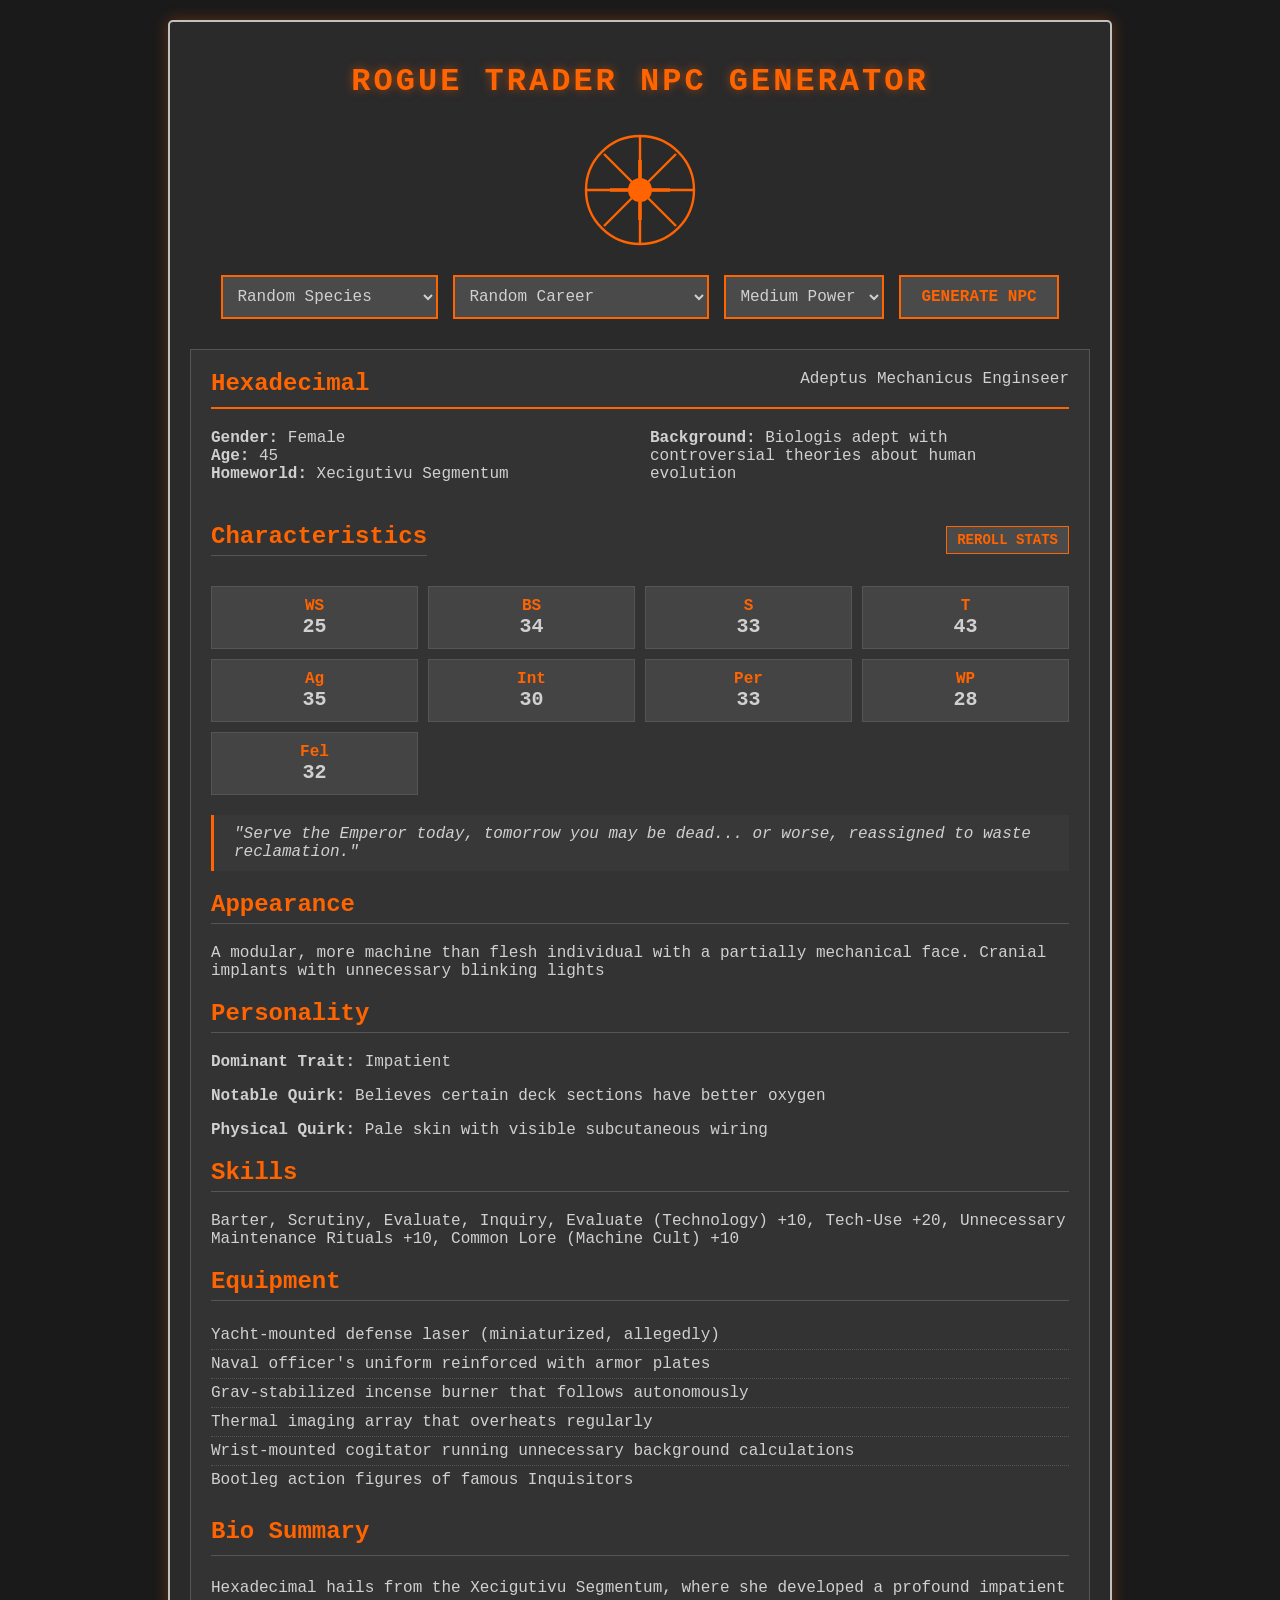
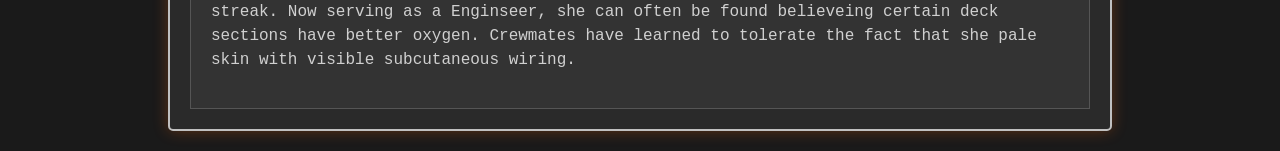
<file: index.html>
<!DOCTYPE html>
<html lang="en">
<head>
    <meta charset="UTF-8">
    <meta name="viewport" content="width=device-width, initial-scale=1.0">
    <title>Warhammer 40k Rogue Trader - NPC Generator</title>
    <link rel="stylesheet" href="styles.css">
</head>
<body>
    <div class="container">
        <h1>Rogue Trader NPC Generator</h1>
        <div class="imperial-seal">
            <svg viewBox="0 0 100 100">
                <circle cx="50" cy="50" r="45" fill="none" stroke="#ff6400" stroke-width="2" />
                <path d="M50 5 L50 95 M5 50 L95 50 M20 20 L80 80 M20 80 L80 20" stroke="#ff6400" stroke-width="2" />
                <circle cx="50" cy="50" r="10" />
                <path d="M50 40 L50 25 M60 50 L75 50 M50 60 L50 75 M40 50 L25 50" stroke="#ff6400" stroke-width="3" />
            </svg>
        </div>
        
        <div class="control-panel">
            <select id="species-select">
                <option value="random">Random Species</option>
                <option value="human">Human</option>
                <option value="abhuman">Abhuman</option>
                <option value="adeptus_mechanicus">Adeptus Mechanicus</option>
                <option value="navigator">Navigator</option>
                <option value="astropath">Astropath</option>
                <option value="sensei">Sensei</option>
                <option value="xenobreed">Xenobreed</option>
                <option value="sanctioned_psyker">Sanctioned Psyker</option>
                <option value="ratling">Ratling</option>
                <option value="ogryn">Ogryn</option>
                <option value="squat">Squat</option>
                <option value="felinid">Felinid</option>
                <option value="blank">Blank</option>
            </select>
            
            <select id="career-select">
                <option value="random">Random Career</option>
                <option value="arch_militant">Arch-Militant</option>
                <option value="explorator">Explorator</option>
                <option value="missionary">Missionary</option>
                <option value="navigator">Navigator</option>
                <option value="rogue_trader">Rogue Trader</option>
                <option value="seneschal">Seneschal</option>
                <option value="void_master">Void-Master</option>
                <option value="astropath_transcendent">Astropath Transcendent</option>
                <option value="chirurgeon">Chirurgeon</option>
                <option value="enginseer">Enginseer</option>
                <option value="commissar">Commissar</option>
                <option value="inquisitorial_acolyte">Inquisitorial Acolyte</option>
                <option value="administratum_scribe">Administratum Scribe</option>
                <option value="tech_wright">Tech-Wright</option>
                <option value="void_born_mystic">Void-Born Mystic</option>
                <option value="xenographer">Xenographer</option>
                <option value="sanctioned_witch">Sanctioned Witch</option>
                <option value="death_cult_assassin">Death Cult Assassin</option>
            </select>
            
            <select id="power-level-select">
                <option value="medium">Medium Power</option>
                <option value="easy">Low Power</option>
                <option value="hard">High Power</option>
            </select>
            
            <button id="generate-button">Generate NPC</button>
        </div>
        
        <div id="character-output" class="character-sheet">
            <!-- Character data will be filled here by JavaScript -->
        </div>
    </div>

    <!-- Import data files -->
    <script src="data/species.js"></script>
    <script src="data/careers.js"></script>
    <script src="data/human-first-names.js"></script>
    <script src="data/mechanicus-names.js"></script>
    <script src="data/navigator-names.js"></script>
    <script src="data/last-names.js"></script>
    <script src="data/titles.js"></script>
    <script src="data/personality-traits.js"></script>
    <script src="data/quirks.js"></script>
    <script src="data/physical-quirks.js"></script>
    <script src="data/equipment-weapons.js"></script>
    <script src="data/equipment-armor.js"></script>
    <script src="data/equipment-gear.js"></script>
    <script src="data/navigator-equipment.js"></script>
    <script src="data/tech-priest-equipment.js"></script>
    <script src="data/astropath-equipment.js"></script>
    <script src="data/rogue-trader-equipment.js"></script>
    <script src="data/flavor-quotes.js"></script>
    <script src="data/quirky-items.js"></script>
    <script src="data/homeworlds.js"></script>
    <script src="data/backgrounds.js"></script>
    <script src="data/appearance.js"></script>
    <script src="data/skills.js"></script>
    <script src="data/bio-templates.js"></script>

    <script>

        // Utility functions
        function randomInt(min, max) {
            return Math.floor(Math.random() * (max - min + 1) + min);
        }

        function pickRandom(array) {
            return array[Math.floor(Math.random() * array.length)];
        }
        
        function weightedRandom(obj) {
            const weights = Object.values(obj).map(item => item.weight);
            const totalWeight = weights.reduce((a, b) => a + b, 0);
            let random = Math.random() * totalWeight;
            
            for (const key in obj) {
                random -= obj[key].weight;
                if (random <= 0) {
                    return key;
                }
            }
            
            return Object.keys(obj)[0]; // Fallback
        }
        
        function generateCharacteristicValue() {
            // Get the selected power level
            const powerLevel = document.getElementById('power-level-select').value;
            
            // Generate values based on power level
            switch(powerLevel) {
                case 'easy':
                    return randomInt(20, 35); // Lower stats for easy mode
                case 'hard':
                    return randomInt(35, 50); // Higher stats for hard mode
                case 'medium':
                default:
                    return randomInt(25, 45); // Default medium stats
            }
        }
        
        function generateName(species) {
            let firstName, lastName;
            
            switch(species) {
                case 'adeptus_mechanicus':
                    return pickRandom(MECHANICUS_NAMES);
                case 'navigator':
                    firstName = pickRandom(NAVIGATOR_NAMES);
                    break;
                default:
                    firstName = pickRandom(HUMAN_FIRST_NAMES);
            }
            
            lastName = pickRandom(LAST_NAMES);
            
            // 25% chance to add a title
            if (Math.random() < 0.25) {
                return `${firstName} ${lastName} ${pickRandom(TITLES)}`;
            }
            
            return `${firstName} ${lastName}`;
        }
        
        function generateGender() {
            // Simplified to just male and female with 50/50 probability
            return Math.random() < 0.5 ? "Male" : "Female";
        }
        
        function generateAge(species) {
            switch(species) {
                case 'navigator':
                case 'sensei':
                    return randomInt(50, 300);
                case 'adeptus_mechanicus':
                    return randomInt(30, 400);
                default:
                    return randomInt(20, 60);
            }
        }
        
        function generateHomeworld() {
            // 50% chance of using an existing world
            if (Math.random() < 0.5) {
                return pickRandom(HOMEWORLD_NAMES);
            }
            
            // Otherwise generate a random world name
            let name = "";
            
            // 40% chance to add a prefix
            if (Math.random() < 0.4) {
                name += pickRandom(HOMEWORLD_PREFIXES) + " ";
            }
            
            // Random world name (using consonants and vowels)
            const consonants = "bcdfghjklmnpqrstvwxz";
            const vowels = "aeiouy";
            
            let length = randomInt(4, 10);
            let useConsonant = Math.random() < 0.5;
            
            for (let i = 0; i < length; i++) {
                if (useConsonant) {
                    name += consonants.charAt(Math.floor(Math.random() * consonants.length));
                } else {
                    name += vowels.charAt(Math.floor(Math.random() * vowels.length));
                }
                useConsonant = !useConsonant;
            }
            
            // Capitalize first letter
            name = name.charAt(0).toUpperCase() + name.slice(1);
            
            // 30% chance to add a suffix
            if (Math.random() < 0.3) {
                name += " " + pickRandom(HOMEWORLD_SUFFIXES);
            }
            
            return name;
        }
        
        function generateBackground(species, career) {
            // If special background available for species, 70% chance to use it
            if (SPECIAL_BACKGROUNDS[species] && Math.random() < 0.7) {
                return pickRandom(SPECIAL_BACKGROUNDS[species]);
            }
            
            return pickRandom(BACKGROUNDS);
        }
        
        function generateAppearance(species, gender) {
            let description = "";
            
            // Determine gender key for arrays
            let genderKey = "other";
            if (gender === "Male") genderKey = "male";
            if (gender === "Female") genderKey = "female";
            
            // Generate appearance description
            let heightDesc = "of average height";
            if (HEIGHTS[species] && HEIGHTS[species][genderKey]) {
                heightDesc = pickRandom(HEIGHTS[species][genderKey]).toLowerCase();
            }
            
            let buildDesc = "medium build";
            if (BUILDS[species] && BUILDS[species][genderKey]) {
                buildDesc = pickRandom(BUILDS[species][genderKey]).toLowerCase();
            }
            
            let faceDesc = "unremarkable face";
            if (FACES[species]) {
                faceDesc = pickRandom(FACES[species]) + " face";
            }
            
            let specialDesc = "";
            if (SPECIAL_FEATURES[species]) {
                specialDesc = pickRandom(SPECIAL_FEATURES[species]);
            }
            
            description = `A ${heightDesc}, ${buildDesc} individual with a ${faceDesc}. ${specialDesc}`;
            
            return description;
        }
        
        function generateEquipment(species, career) {
            let equipment = [];
            
            // Determine equipment based on career and species
            let weaponPool = EQUIPMENT_WEAPONS;
            let armorPool = EQUIPMENT_ARMOR;
            let gearPool = EQUIPMENT_GEAR;
            
            // Add special equipment based on species/career
            switch(species) {
                case 'navigator':
                    gearPool = gearPool.concat(NAVIGATOR_EQUIPMENT);
                    break;
                case 'adeptus_mechanicus':
                    gearPool = gearPool.concat(TECH_PRIEST_EQUIPMENT);
                    break;
                case 'astropath':
                    gearPool = gearPool.concat(ASTROPATH_EQUIPMENT);
                    break;
            }
            
            if (career === 'rogue_trader') {
                gearPool = gearPool.concat(ROGUE_TRADER_EQUIPMENT);
            }
            
            // Add 1-2 weapons
            const weaponCount = randomInt(1, 2);
            for (let i = 0; i < weaponCount; i++) {
                const weapon = pickRandom(weaponPool);
                if (!equipment.includes(weapon)) {
                    equipment.push(weapon);
                }
            }
            
            // Add 1 armor
            equipment.push(pickRandom(armorPool));
            
            // Add 2-4 gear items
            const gearCount = randomInt(2, 4);
            for (let i = 0; i < gearCount; i++) {
                const gear = pickRandom(gearPool);
                if (!equipment.includes(gear)) {
                    equipment.push(gear);
                }
            }
            
            // Add 1-2 quirky items
            const quirkyCount = randomInt(1, 2);
            for (let i = 0; i < quirkyCount; i++) {
                equipment.push(pickRandom(QUIRKY_ITEMS));
            }
            
            return equipment;
        }
        
        function generateCharacteristics() {
            return {
                WS: generateCharacteristicValue(),
                BS: generateCharacteristicValue(),
                S: generateCharacteristicValue(),
                T: generateCharacteristicValue(),
                Ag: generateCharacteristicValue(),
                Int: generateCharacteristicValue(),
                Per: generateCharacteristicValue(),
                WP: generateCharacteristicValue(),
                Fel: generateCharacteristicValue()
            };
        }
        
        function generateSkills(career) {
            let skills = [];
            
            // Add 3-5 common skills
            const commonSkillCount = randomInt(3, 5);
            for (let i = 0; i < commonSkillCount; i++) {
                const skill = pickRandom(COMMON_SKILLS);
                if (!skills.includes(skill)) {
                    skills.push(skill);
                }
            }
            
            // Add 4-6 career skills
            if (CAREER_SKILLS[career]) {
                const careerSkillCount = randomInt(4, 6);
                const availableCareerSkills = [...CAREER_SKILLS[career]];
                for (let i = 0; i < careerSkillCount && availableCareerSkills.length > 0; i++) {
                    const skillIndex = Math.floor(Math.random() * availableCareerSkills.length);
                    skills.push(availableCareerSkills[skillIndex]);
                    availableCareerSkills.splice(skillIndex, 1);
                }
            }
            
            return skills;
        }
        
        function generatePersonality() {
            const personalityTraits = pickRandom(PERSONALITY_TRAITS);
            const quirk = pickRandom(QUIRKS);
            const physicalQuirk = pickRandom(PHYSICAL_QUIRKS);
            
            return {
                trait: personalityTraits,
                quirk: quirk,
                physical: physicalQuirk
            };
        }
        
        function generateNPC() {
            // Get selected values or randomize
            const speciesSelect = document.getElementById('species-select');
            const careerSelect = document.getElementById('career-select');
            
            let selectedSpecies = speciesSelect.value;
            let selectedCareer = careerSelect.value;
            
            // If random is selected, pick random values
            if (selectedSpecies === 'random') {
                selectedSpecies = weightedRandom(SPECIES);
            }
            
            if (selectedCareer === 'random') {
                selectedCareer = weightedRandom(CAREERS);
            }
            
            // Generate character data
            const gender = generateGender();
            
            const character = {
                name: generateName(selectedSpecies),
                species: SPECIES[selectedSpecies].name,
                career: CAREERS[selectedCareer].name,
                gender: gender,
                age: generateAge(selectedSpecies),
                homeworld: generateHomeworld(),
                background: generateBackground(selectedSpecies, selectedCareer),
                appearance: generateAppearance(selectedSpecies, gender),
                characteristics: generateCharacteristics(),
                skills: generateSkills(selectedCareer),
                personality: generatePersonality(),
                equipment: generateEquipment(selectedSpecies, selectedCareer),
                flavorQuote: pickRandom(FLAVOR_QUOTES)
            };
            
            return character;
        }
        
        function displayCharacter(character) {
            const output = document.getElementById('character-output');
            
            let html = `
                <div class="sheet-header">
                    <div class="character-name">${character.name}</div>
                    <div>${character.species} ${character.career}</div>
                </div>
                
                <div class="character-info">
                    <div>
                        <strong>Gender:</strong> ${character.gender}<br>
                        <strong>Age:</strong> ${character.age}<br>
                        <strong>Homeworld:</strong> ${character.homeworld}<br>
                    </div>
                    <div>
                        <strong>Background:</strong> ${character.background}
                    </div>
                </div>
                
                <div class="characteristics-header">
                    <h2>Characteristics</h2>
                    <button id="reroll-stats-button" class="reroll-button">Reroll Stats</button>
                </div>
                <div class="characteristics">
                    <div class="characteristic">
                        <div class="stat-name">WS</div>
                        <div class="stat-value">${character.characteristics.WS}</div>
                    </div>
                    <div class="characteristic">
                        <div class="stat-name">BS</div>
                        <div class="stat-value">${character.characteristics.BS}</div>
                    </div>
                    <div class="characteristic">
                        <div class="stat-name">S</div>
                        <div class="stat-value">${character.characteristics.S}</div>
                    </div>
                    <div class="characteristic">
                        <div class="stat-name">T</div>
                        <div class="stat-value">${character.characteristics.T}</div>
                    </div>
                    <div class="characteristic">
                        <div class="stat-name">Ag</div>
                        <div class="stat-value">${character.characteristics.Ag}</div>
                    </div>
                    <div class="characteristic">
                        <div class="stat-name">Int</div>
                        <div class="stat-value">${character.characteristics.Int}</div>
                    </div>
                    <div class="characteristic">
                        <div class="stat-name">Per</div>
                        <div class="stat-value">${character.characteristics.Per}</div>
                    </div>
                    <div class="characteristic">
                        <div class="stat-name">WP</div>
                        <div class="stat-value">${character.characteristics.WP}</div>
                    </div>
                    <div class="characteristic">
                        <div class="stat-name">Fel</div>
                        <div class="stat-value">${character.characteristics.Fel}</div>
                    </div>
                </div>
                
                <div class="flavor-quote">
                    "${character.flavorQuote}"
                </div>
                
                <div class="appearance">
                    <h2>Appearance</h2>
                    <p>${character.appearance}</p>
                </div>
                
                <div class="personality">
                    <h2>Personality</h2>
                    <p><strong>Dominant Trait:</strong> ${character.personality.trait}</p>
                    <p><strong>Notable Quirk:</strong> ${character.personality.quirk}</p>
                    <p><strong>Physical Quirk:</strong> ${character.personality.physical}</p>
                </div>
                
                <div class="skills">
                    <h2>Skills</h2>
                    <p>${character.skills.join(", ")}</p>
                </div>
                
                <div class="equipment">
                    <h2>Equipment</h2>
                    <ul class="equipment-list">
                        ${character.equipment.map(item => `<li>${item}</li>`).join('')}
                    </ul>
                </div>
                
                <div class="bio">
                    <h2>Bio Summary</h2>
                    <p>${generateBioSummary(character)}</p>
                </div>
            `;
            
            output.innerHTML = html;
        }
        
        function generateBioSummary(character) {
            // Helper function to fix grammatical issues in quirks and traits
            function fixGrammar(text, pronoun) {
                // Fix verb forms after "to"
                text = text.replace(/to (\w+)s\b/g, "to $1");
                
                // Fix phrases that need "has a" or "having a" before them
                if (text.match(/^(collection|jar|vial|set|assortment|array|series|group|handful|bunch|pile|stack|hoard)/i)) {
                    text = "has a " + text;
                }
                
                // Fix phrases that start with verbs that need to be gerunds after "can be observed"
                if (text.match(/^(carries|keeps|gives|takes|makes|uses|wears|performs|quotes|tells|writes|yells|believes|maintains|knows|salutes|yields|zealously guards)/i)) {
                    text = text.replace(/^(\w+)s\b/, "$1ing");
                    
                    // Special case for "zealously guards"
                    text = text.replace(/^zealously guards/i, "zealously guarding");
                }
                
                // Fix "never removes helmet" case
                if (text.toLowerCase() === "never removes helmet") {
                    text = "never removing " + pronoun + " helmet";
                }
                
                // Fix "zero concept" case
                if (text.match(/^zero /i)) {
                    text = "has " + text;
                }
                
                return text;
            }
            
            // Get pronouns based on gender
            const subjPronoun = character.gender === "Male" ? "he" : character.gender === "Female" ? "she" : "they";
            const objPronoun = character.gender === "Male" ? "him" : character.gender === "Female" ? "her" : "them";
            const possPronoun = character.gender === "Male" ? "his" : character.gender === "Female" ? "her" : "their";
            const reflexPronoun = character.gender === "Male" ? "himself" : character.gender === "Female" ? "herself" : "themselves";
            
            // Fix grammar in personality traits and quirks
            const traitFixed = fixGrammar(character.personality.trait.toLowerCase(), possPronoun);
            const quirkFixed = fixGrammar(character.personality.quirk.toLowerCase(), possPronoun);
            const physicalFixed = fixGrammar(character.personality.physical.toLowerCase(), possPronoun);
            
            // Select a bio template and replace the placeholders
            let bioTemplate = pickRandom(BIO_TEMPLATES);
            
            // Replace placeholders with actual values
            bioTemplate = bioTemplate
                .replace(/\{name\}/g, character.name)
                .replace(/\{homeworld\}/g, character.homeworld)
                .replace(/\{subjPronoun\}/g, subjPronoun)
                .replace(/\{objPronoun\}/g, objPronoun)
                .replace(/\{possPronoun\}/g, possPronoun)
                .replace(/\{reflexPronoun\}/g, reflexPronoun)
                .replace(/\{traitFixed\}/g, traitFixed)
                .replace(/\{quirkFixed\}/g, quirkFixed)
                .replace(/\{physicalFixed\}/g, physicalFixed)
                .replace(/\{species\}/g, character.species)
                .replace(/\{career\}/g, character.career);
            
            // Evaluate any JavaScript expressions in the template
            bioTemplate = bioTemplate.replace(/\{([^}]+)\}/g, (match, expr) => {
                try {
                    // Make character data available to the eval context
                    const skills = character.skills;
                    const pickRandom = (array) => array[Math.floor(Math.random() * array.length)];
                    const homeworld = character.homeworld;
                    
                    // Fix Math.Floor to Math.floor (case sensitive)
                    expr = expr.replace(/Math\.Floor/g, "Math.floor");
                    
                    return eval(expr);
                } catch (e) {
                    console.error("Error evaluating expression:", expr, e);
                    return match;
                }
            });
            
            return bioTemplate;
        }
        
        // Function to reroll just the stats
        function rerollStats() {
            // Get the stat value elements
            const statValues = document.querySelectorAll('.stat-value');
            
            // Generate new stats
            const newStats = {
                WS: generateCharacteristicValue(),
                BS: generateCharacteristicValue(),
                S: generateCharacteristicValue(),
                T: generateCharacteristicValue(),
                Ag: generateCharacteristicValue(),
                Int: generateCharacteristicValue(),
                Per: generateCharacteristicValue(),
                WP: generateCharacteristicValue(),
                Fel: generateCharacteristicValue()
            };
            
            // Update the stat values in the DOM
            const statNames = ['WS', 'BS', 'S', 'T', 'Ag', 'Int', 'Per', 'WP', 'Fel'];
            statValues.forEach((element, index) => {
                if (index < statNames.length) {
                    element.textContent = newStats[statNames[index]];
                }
            });
        }
        
        // Event listener for the generate button
        document.getElementById('generate-button').addEventListener('click', function() {
            const character = generateNPC();
            displayCharacter(character);
        });
        
        // Generate a character on page load
        window.onload = function() {
            const character = generateNPC();
            displayCharacter(character);
            
            // Add event listener for the reroll stats button
            document.getElementById('reroll-stats-button').addEventListener('click', rerollStats);
        };
        
        // Add event listener for the reroll stats button after character display
        document.addEventListener('DOMContentLoaded', function() {
            document.addEventListener('click', function(event) {
                if (event.target && event.target.id === 'reroll-stats-button') {
                    rerollStats();
                }
            });
        });
    </script>
</body>
</html>
</file>
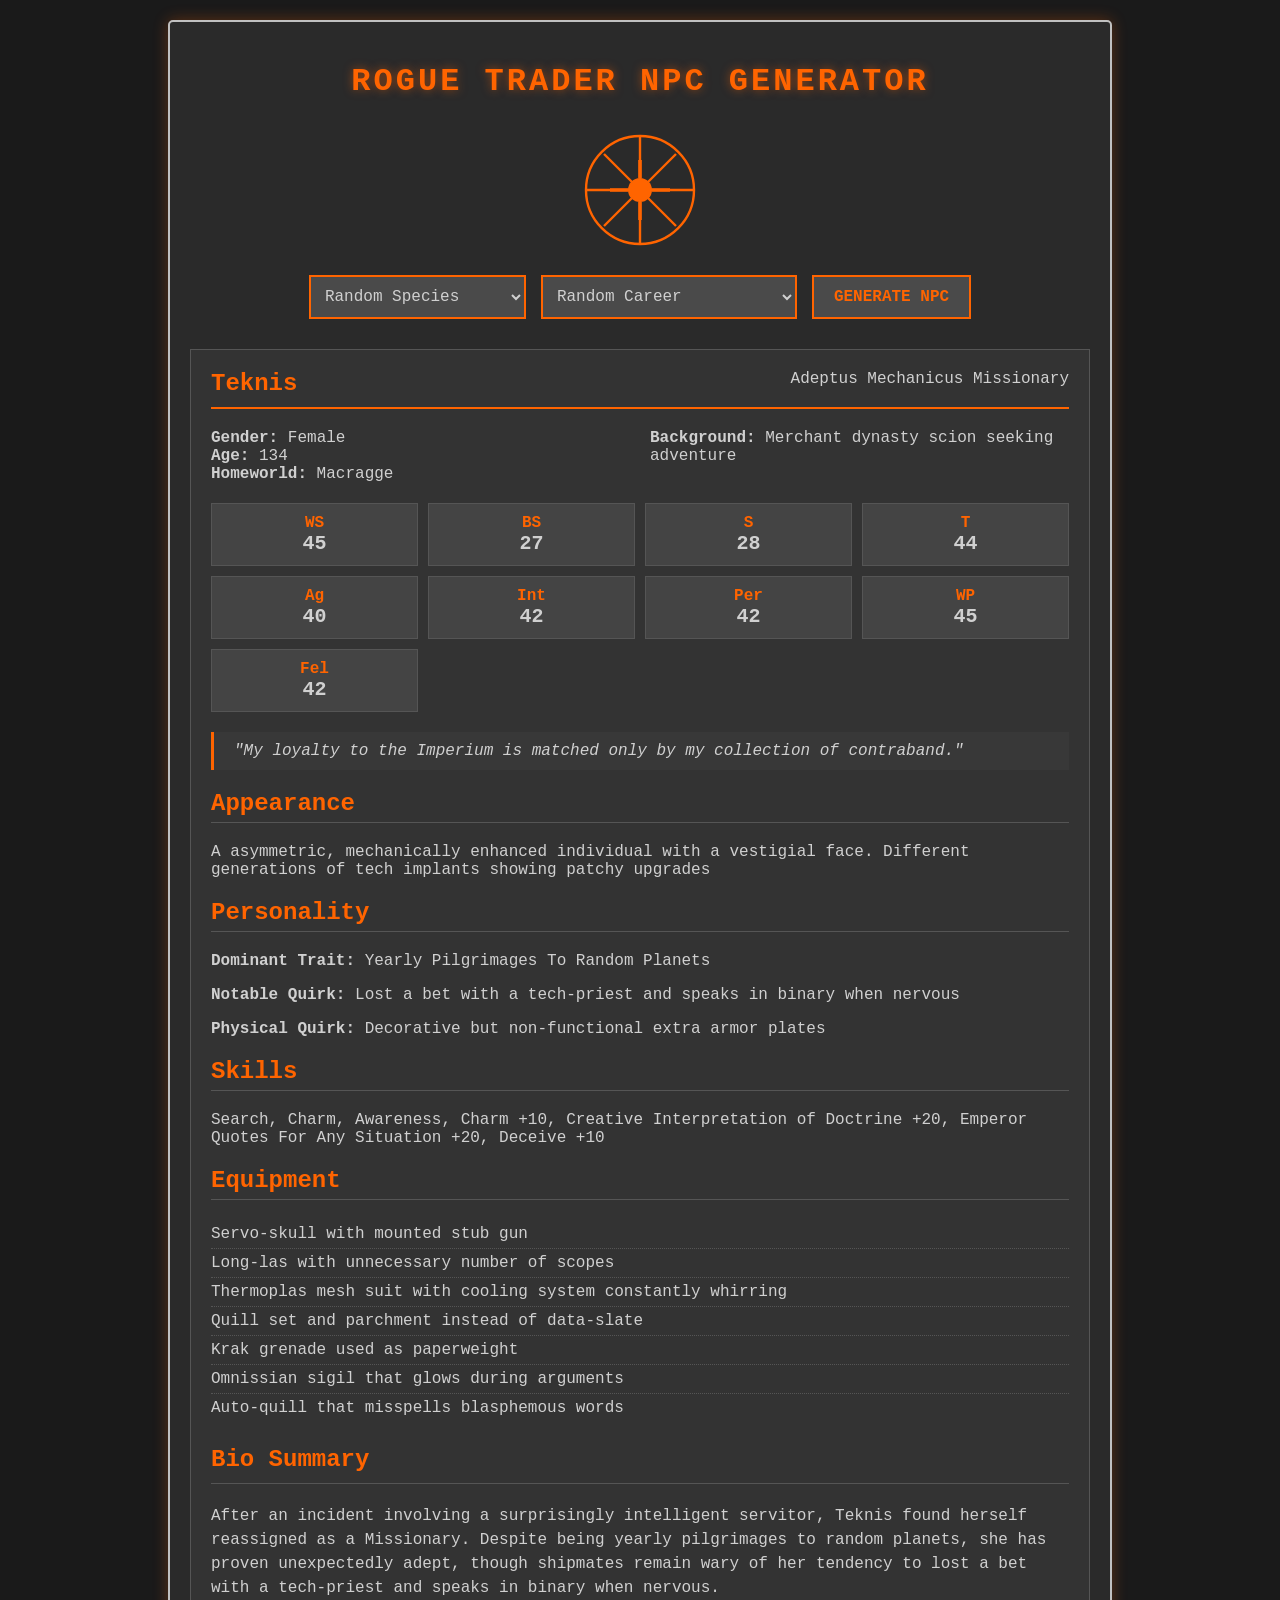
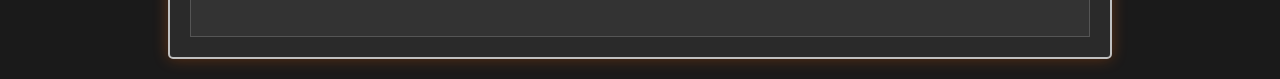
<file: rogue-trader-npc-generator.html>
<!DOCTYPE html>
<html lang="en">
<head>
    <meta charset="UTF-8">
    <meta name="viewport" content="width=device-width, initial-scale=1.0">
    <title>Warhammer 40k Rogue Trader - NPC Generator</title>
    <style>
        body {
            font-family: 'Courier New', monospace;
            background-color: #1a1a1a;
            color: #d0d0d0;
            margin: 0;
            padding: 20px;
        }
        .container {
            max-width: 900px;
            margin: 0 auto;
            background-color: #2a2a2a;
            padding: 20px;
            border: 2px solid #c0c0c0;
            border-radius: 5px;
            box-shadow: 0 0 15px rgba(255, 100, 0, 0.3);
        }
        h1 {
            color: #ff6400;
            text-align: center;
            text-transform: uppercase;
            letter-spacing: 3px;
            margin-bottom: 30px;
            text-shadow: 0 0 10px rgba(255, 100, 0, 0.5);
        }
        .imperial-seal {
            text-align: center;
            margin-bottom: 20px;
        }
        .imperial-seal svg {
            width: 120px;
            height: 120px;
            fill: #ff6400;
        }
        .control-panel {
            display: flex;
            justify-content: center;
            gap: 15px;
            margin-bottom: 30px;
            flex-wrap: wrap;
        }
        button {
            background-color: #4a4a4a;
            color: #ff6400;
            border: 2px solid #ff6400;
            padding: 10px 20px;
            cursor: pointer;
            font-family: 'Courier New', monospace;
            font-weight: bold;
            font-size: 16px;
            text-transform: uppercase;
            transition: all 0.3s;
        }
        button:hover {
            background-color: #ff6400;
            color: #000;
        }
        select {
            background-color: #4a4a4a;
            color: #d0d0d0;
            border: 2px solid #ff6400;
            padding: 10px;
            font-family: 'Courier New', monospace;
            font-size: 16px;
        }
        .character-sheet {
            background-color: #333;
            padding: 20px;
            border: 1px solid #555;
            margin-top: 20px;
        }
        .sheet-header {
            display: flex;
            justify-content: space-between;
            border-bottom: 2px solid #ff6400;
            padding-bottom: 10px;
            margin-bottom: 20px;
        }
        .character-name {
            font-size: 24px;
            color: #ff6400;
            font-weight: bold;
        }
        .character-info {
            display: grid;
            grid-template-columns: 1fr 1fr;
            gap: 20px;
            margin-bottom: 20px;
        }
        .traits, .skills, .equipment {
            margin-bottom: 20px;
        }
        h2 {
            color: #ff6400;
            border-bottom: 1px solid #555;
            padding-bottom: 5px;
        }
        .characteristics {
            display: grid;
            grid-template-columns: repeat(4, 1fr);
            gap: 10px;
            margin-bottom: 20px;
        }
        .characteristic {
            background-color: #444;
            padding: 10px;
            border: 1px solid #555;
            text-align: center;
        }
        .stat-name {
            color: #ff6400;
            font-weight: bold;
        }
        .stat-value {
            font-size: 20px;
            font-weight: bold;
        }
        .bio {
            line-height: 1.5;
        }
        .equipment-list {
            list-style-type: none;
            padding-left: 0;
        }
        .equipment-list li {
            padding: 5px 0;
            border-bottom: 1px dotted #555;
        }
        .equipment-list li:last-child {
            border-bottom: none;
        }
        .flavor-quote {
            font-style: italic;
            margin: 20px 0;
            padding: 10px 20px;
            border-left: 3px solid #ff6400;
            background-color: #383838;
        }
        .npc-portrait {
            text-align: center;
            margin-top: 20px;
            padding: 10px;
            background-color: #383838;
            border: 1px solid #555;
        }
        .debug {
            margin-top: 20px;
            padding: 10px;
            background-color: #333;
            border: 1px solid #555;
            display: none;
        }
    </style>
</head>
<body>
    <div class="container">
        <h1>Rogue Trader NPC Generator</h1>
        <div class="imperial-seal">
            <svg viewBox="0 0 100 100">
                <circle cx="50" cy="50" r="45" fill="none" stroke="#ff6400" stroke-width="2" />
                <path d="M50 5 L50 95 M5 50 L95 50 M20 20 L80 80 M20 80 L80 20" stroke="#ff6400" stroke-width="2" />
                <circle cx="50" cy="50" r="10" />
                <path d="M50 40 L50 25 M60 50 L75 50 M50 60 L50 75 M40 50 L25 50" stroke="#ff6400" stroke-width="3" />
            </svg>
        </div>
        
        <div class="control-panel">
            <select id="species-select">
                <option value="random">Random Species</option>
                <option value="human">Human</option>
                <option value="abhuman">Abhuman</option>
                <option value="adeptus_mechanicus">Adeptus Mechanicus</option>
                <option value="navigator">Navigator</option>
                <option value="astropath">Astropath</option>
                <option value="sensei">Sensei</option>
                <option value="xenobreed">Xenobreed</option>
            </select>
            
            <select id="career-select">
                <option value="random">Random Career</option>
                <option value="arch-militant">Arch-Militant</option>
                <option value="explorator">Explorator</option>
                <option value="missionary">Missionary</option>
                <option value="navigator">Navigator</option>
                <option value="rogue_trader">Rogue Trader</option>
                <option value="seneschal">Seneschal</option>
                <option value="void-master">Void-Master</option>
                <option value="astropath_transcendent">Astropath Transcendent</option>
            </select>
            
            <button id="generate-button">Generate NPC</button>
        </div>
        
        <div id="character-output" class="character-sheet">
            <!-- Character data will be filled here by JavaScript -->
        </div>
    </div>

    <script>
        // Data arrays for generation
        const SPECIES = {
            human: { name: "Human", weight: 50 },
            abhuman: { name: "Abhuman", weight: 15 },
            adeptus_mechanicus: { name: "Adeptus Mechanicus", weight: 15 },
            navigator: { name: "Navigator", weight: 10 },
            astropath: { name: "Astropath", weight: 5 },
            sensei: { name: "Sensei", weight: 3 },
            xenobreed: { name: "Xenobreed", weight: 2 }
        };
        
        const CAREERS = {
            arch_militant: { name: "Arch-Militant", weight: 20 },
            explorator: { name: "Explorator", weight: 15 },
            missionary: { name: "Missionary", weight: 15 },
            navigator: { name: "Navigator", weight: 10 },
            rogue_trader: { name: "Rogue Trader", weight: 10 },
            seneschal: { name: "Seneschal", weight: 15 },
            void_master: { name: "Void-Master", weight: 10 },
            astropath_transcendent: { name: "Astropath Transcendent", weight: 5 }
        };
        
        const HUMAN_FIRST_NAMES = [
            "Abalus", "Belus", "Castor", "Drusus", "Egan", "Felix", "Gallus", "Hector", 
            "Ignatius", "Jurgen", "Karius", "Lucius", "Magnus", "Nero", "Octavian", "Petrus", 
            "Quintus", "Rufus", "Septimus", "Titus", "Ulysses", "Varus", "Wulfrik", "Xander", 
            "Yarrick", "Zephyrus", "Artemisia", "Belladonna", "Cassandra", "Drusilla", "Eleni", 
            "Flavia", "Galatea", "Helena", "Iona", "Julia", "Korina", "Lucilla", "Minerva", 
            "Neptunia", "Octavia", "Priscilla", "Quintilla", "Rhea", "Selene", "Theodora", 
            "Ursula", "Valeria", "Wilhelmina", "Xanthia", "Yseult", "Zenobia"
        ];
        
        const MECHANICUS_NAMES = [
            "Algorith", "Binarius", "Cogitator", "Datasmith", "Enginseer", "Ferrum", "Gamma-216", 
            "Hexadecimal", "Integratus", "Juvius-Theta", "Kappa-892", "Logis", "Mech-Wright", 
            "Noospheric", "Omni-937", "Primus", "Quantum", "Reductor", "Servitor-001", "Teknis", 
            "Unit-ZX92", "Vox-Machina", "Watt-743", "Xerxes-Alpha", "Yoctologic", "Zed-Lambda"
        ];
        
        const NAVIGATOR_NAMES = [
            "Absolom", "Belisarius", "Cephus", "Demetrius", "Ethriel", "Filius", "Gaius", 
            "Hieronomus", "Ishmael", "Jordanus", "Keebler", "Lotharion", "Morpheus", "Nemo", 
            "Oberstein", "Phaeton", "Quintax", "Romulus", "Sirius", "Thaddeus", "Uriel", 
            "Vandrex", "Wolsey", "Xanthus", "Yorick", "Zeno"
        ];
        
        const LAST_NAMES = [
            "Agrippina", "Balthazar", "Cawdor", "Degallio", "Escher", "Fortunus", "Greel", 
            "Helmawr", "Integritus", "Jerico", "Kell", "Lex", "Maximus", "Noctis", "Orlock", 
            "Phalanx", "Quorum", "Rex", "Sturm", "Trazyn", "Ulanti", "Vex", "Winterscale", 
            "Xerxes", "Yul", "Zar", "Blackwood", "Coldsoul", "Darhk", "Fireheart", "Goldenhand", 
            "Ironhide", "Nightshade", "Stormbringer", "Trueheart", "Wolfsbane"
        ];
        
        const TITLES = [
            "the Bold", "the Brave", "the Cruel", "the Daring", "the Enlightened", "the Fated", 
            "the Glorious", "the Heretical", "the Impious", "the Judged", "the Killer", "the Lost", 
            "the Magnificent", "the Noble", "the Omniscient", "the Pious", "the Questionable", 
            "the Ruthless", "the Sinful", "the Terrible", "the Unmerciful", "the Vengeful", 
            "the Wicked", "the Xenophobic", "the Yielding", "the Zealous"
        ];
        
        const PERSONALITY_TRAITS = [
            "Alcoholic", "Boastful", "Calculating", "Daring", "Eccentric", "Flamboyant", 
            "Gluttonous", "Hypochondriac", "Impatient", "Jovial", "Kleptomaniac", "Loquacious", 
            "Melancholic", "Neurotic", "Obsessive", "Paranoid", "Quirky", "Ruthless", "Superstitious", 
            "Twitchy", "Unhinged", "Verbose", "Whimsical", "Xenophobic", "Yearning", "Zealous",
            "Absurdly Formal", "Believes They're A Saint", "Collects Oddities", "Despises Technology", 
            "Everything Is A Conspiracy", "Fancies Themselves A Poet", "Grox Racing Enthusiast", 
            "Has Named Every Weapon", "Insists On Using Archaic Terms", "Judges Everyone's Uniform", 
            "Keeps Talking To A Skull", "Laughs At Inappropriate Times", "Must Touch Every Doorway", 
            "Never Removes Helmet", "Only Speaks In Tercets", "Practices Combat Stances Everywhere", 
            "Quotes Regulations Constantly", "Refers To Self In Third Person", "Suspects Everyone Is Possessed", 
            "Talks To Machine Spirits Aloud", "Uses Unnecessarily Complex Words", "Very Concerned About Retirement Plan", 
            "Wears Far Too Many Medals", "Xenos Cuisine Connoisseur", "Yearly Pilgrimages To Random Planets", 
            "Zero Understanding Of Personal Space"
        ];
        
        const QUIRKS = [
            "Always carries a lucky charm", "Believes the ship is haunted", "Cannot stand the color green", 
            "Donates half of earnings to obscure cult", "Excessive personal grooming", "Fears open spaces", 
            "Gives names to all weapons", "Has a collection of xenos teeth", "Insists on wearing ceremonial garb at all times", 
            "Jumps at sudden noises", "Keeps a journal of others' sins", "Laughs maniacally in combat", 
            "Must check equipment exactly three times", "Never speaks above a whisper", "Only eats food that's blue", 
            "Performs the sign of the aquila constantly", "Quotes the Tactica Imperialis inappropriately", 
            "Refuses to make eye contact", "Speaks in third person", "Tells the same story to everyone", 
            "Uses unnecessarily flowery language", "Venerates a specific piece of equipment", 
            "Writes poetry about ship components", "Xenophobic to comical degrees", 
            "Yells instead of speaking normally", "Zero concept of personal space",
            "Believes they're being followed by a spectral ork", "Carries conversation with servo-skull that isn't there", 
            "Developed allergy to standard-issue lasguns", "Established a tiny shrine in every room they frequent", 
            "Files daily complaints about the ship's artificial gravity", "Genuinely thinks servitors understand jokes", 
            "Has memorized thousands of Imperial saints, cites them for every situation", "Interprets regulations with creative flexibility", 
            "Jury-rigs everything, even things that work perfectly", "Knows exactly how many steps to every location on the ship", 
            "Lost a bet with a tech-priest and speaks in binary when nervous", "Maintains a detailed log of everyone's snoring patterns", 
            "Named every single rat on the ship", "Opens doors with elbows to avoid 'contamination'", 
            "Plays high-stakes regicide against imaginary opponents", "Queries the Emperor for guidance on trivial matters", 
            "Replaces every tenth word with 'heresy'", "Salutes inanimate objects that resemble Imperial eagles", 
            "Takes credit for victories that happened before their birth", "Uses elaborate hand signals that nobody understands", 
            "Vehemently argues with servitors about the proper way to clean", "Wears a different hat for each day of the ship's cycle", 
            "Xeroxes face on all official documents 'for security'", "Yields to hallway traffic that isn't there", 
            "Zealously guards personal mug as if it contains secrets of the Imperium"
        ];
        
        const PHYSICAL_QUIRKS = [
            "Ancient augmetic eye constantly recalibrating", "Bionic hand that makes inappropriate gestures randomly", 
            "Collection of scars arranged to form constellations", "Decorative but non-functional extra armor plates", 
            "Elaborate facial tattoos of questionable Imperial symbolism", "Face twitches when lying or nervous", 
            "Gold-plated teeth with engravings of tiny skulls", "Has different colored eyes that seem to change shade", 
            "Impressive collection of ear piercings from different worlds", "Jaw clicks loudly during tense situations", 
            "Keeps a small rodent in a coat pocket as a pet", "Left eye blinks independently of right", 
            "Massive beard containing hidden emergency supplies", "Neck covered in devotional purity seals", 
            "Ornamental cybernetics that serve no practical purpose", "Perpetually smells of sacred incense and engine oil", 
            "Questionable amateur surgery scars", "Ritualistic scarification in the shape of Imperial symbols", 
            "Skin condition that glows faintly in darkness", "Tattooed a full copy of ship regulations on back", 
            "Unusual gait due to poorly-fitted augmetic leg", "Vat-grown replacement ear that's noticeably the wrong size", 
            "Wears gloves with individual fingers cut off in specific pattern", "Xenograft skin patch of unusual color and texture", 
            "Yellow teeth filed to points 'for emergencies'", "Zealously polishes chrome dome daily"
        ];

        const EQUIPMENT_WEAPONS = [
            "Ancient family heirloom chainsword", "Bolt pistol with custom ivory grip", "Combi-weapon that jams dramatically", 
            "Dueling laspistol with ornate filigree", "Elegant power sword with flickering energy field", 
            "Flamingly ostentatious plasma pistol", "Grav-gun that makes concerning noises", 
            "Heavy bolter (inappropriately carried for their size)", "Inferno pistol with saint's effigy", 
            "Jokaero-modified meltagun", "Krak grenades kept in ornamental pouch", 
            "Long-las with unnecessary number of scopes", "Melta bombs treated as casual accessories", 
            "Needlessly complex archeotech weapon", "Overcharged laspistol (burns through power packs)", 
            "Power maul with 'Gentle Persuasion' engraved on side", "Quaintly decorated shotgun with spread issues", 
            "Refractor field generator that occasionally shorts out", "Servo-skull with mounted stub gun", 
            "Thunder hammer too large to practically wield", "Unnecessarily serrated combat knife collection", 
            "Volkite serpenta of dubious authenticity", "Web pistol that's sticky even when not fired", 
            "Xenophase blade that whispers to its wielder", "Yet another hidden blade in boot/sleeve/hat", 
            "Zero-point energy disruptor (actually just a painted lasgun)"
        ];

        const EQUIPMENT_ARMOR = [
            "Artificer carapace armor with religious inscriptions", "Bulky flak armor covered in unnecessary pouches", 
            "Carapace armor with trophy racks", "Dented power armor of questionable origins", 
            "Elegant mesh undersuit beneath formal attire", "Flak coat lined with purity seals", 
            "Gaudy golden pauldrons that blind in direct light", "Heavy storm trooper carapace with custom paint", 
            "Imperial Navy void suit modified for daily wear", "Jury-rigged refractor field prone to fluctuations", 
            "Kaskrin-pattern carapace with personal modifications", "Light mesh armor beneath lavish clothing", 
            "Mesh undersuit with dramatic greatcoat", "Naval officer's uniform reinforced with armor plates", 
            "Ornamental armor more decorative than protective", "Power armor limb segments mixed with regular clothing", 
            "Questionably-sourced xenos armor components", "Rosarius force field generator (may be counterfeit)", 
            "Segmented armor plates visible beneath robes", "Thermoplas mesh suit with cooling system constantly whirring", 
            "Unnecessarily spiked pauldrons on otherwise standard armor", "Voidsuit decorated to resemble formal wear", 
            "Worn leather longcoat concealing mesh weave", "Xenotech energy shield disguised as Imperial tech", 
            "Yet more armor plates strapped wherever they fit", "Zero-g combat harness worn at all times"
        ];

        const EQUIPMENT_GEAR = [
            "Auspex that picks up non-existent readings", "Battered data-slate filled with questionable picts", 
            "Chrono that tells time on multiple worlds simultaneously", "Dataslate filled with badly-written personal memoirs", 
            "Engraved flask of 'medicinal' amasec", "Field rations that are surprisingly gourmet", 
            "Grapnel launcher with unnecessary gold plating", "Hololithic projector displaying family/regiment", 
            "Imperial Infantryman's Uplifting Primer (heavily annotated)", "Joyless ration packs hoarded obsessively", 
            "Krak grenade used as paperweight", "Luggage servitor that follows with excessive noise", 
            "Micro-bead vox unit that occasionally broadcasts prayers", "Numerous pouches containing mysterious contents", 
            "Overly complex multi-tool with questionable functions", "Personal vox-caster playing imperial hymns", 
            "Quill set and parchment instead of data-slate", "Rebreather worn even in breathable atmospheres", 
            "Servoskull companion with personality quirks", "Treasured collection of campaign medals (some invented)", 
            "Unnecessarily large canteen full of suspicious liquid", "Vial collection of 'holy' waters from various worlds", 
            "Wax seal kit for adding dramatic flair to orders", "Xenos trinket claimed to be 'Imperial relic'", 
            "Yellowed purity seals applied to everything owned", "Zoom-magnoculars used inappropriately indoors"
        ];

        const NAVIGATOR_EQUIPMENT = [
            "Astronavigation charts bound in human skin", "Blindfold woven with psychically attuned threads", 
            "Crystal prism for warp current readings", "Divination tools of questionable Imperial approval", 
            "Elaborate headdress concealing third eye", "Family grimoire of warp routes", 
            "Gilded sextant for measuring empyrean angles", "Hourglass filled with warp-touched sand", 
            "Inherited compass that doesn't point north", "Jewelry containing focusing crystals", 
            "Kaleidoscopic lenses for different warp conditions", "Longsight spyglass claimed to see through time", 
            "Meditation beads made from wraithbone fragments", "Nautical instruments modified for void use", 
            "Ocular augments with multiple filtering modes", "Pendulum of unusual metal for warp dowsing", 
            "Quill that writes in shifting colors", "Resonance tuning fork for warp harmonics", 
            "Star charts with sections deliberately obscured", "Temporal measuring devices of archeotech origin", 
            "Unusual helm with built-in sensory deprivation", "Vials of chemical compounds for enhancing third eye", 
            "Warp-attuned crystals in elaborate settings", "Xenotech devices disguised as Imperial instruments", 
            "Yarrow sticks for emergency warp path divination", "Zero-gravity navigation tools from Dark Age"
        ];

        const TECH_PRIEST_EQUIPMENT = [
            "Arcane mechadendrite with questionable modifications", "Binary cant translator (frequently mistranslates)", 
            "Censers of sacred machine oil", "Diagnostic scanner that makes inappropriate noises", 
            "Electro-priest gauntlets (prone to discharge)", "Frequency scanner picking up ghost signals", 
            "Glitching servo-skull assistant", "Heavily augmented servo-arm with personality", 
            "Incense holders attached to every limb", "Jury-rigged omnissian axe/multitool", 
            "Klaxon vocalizer with unnecessary volume", "Logic engine calculating meaningless probabilities", 
            "Mechadendrite tentacles with too many attachments", "Noospheric interface that leaks data", 
            "Omnissian sigil that glows during arguments", "Personal fabricator printing questionable objects", 
            "Quantum stabilizer for uncertain situations", "Redundant cybernetic implants 'just in case'", 
            "Servo-harness carrying unnecessary equipment", "Tech-priest robes with too many pockets", 
            "Unnecessarily complex cogitator for simple tasks", "Vat-grown spare organs in jars", 
            "Welding mechadendrite used for making points in conversation", "Xerographic memory unit filled with obscure facts", 
            "Yield-optimizing incense blend in pressurized containers", "Zero-point energy manipulator (just a fancy magnet)"
        ];

        const ASTROPATH_EQUIPMENT = [
            "Astral sphere focusing device", "Brain-impulse unit with custom modifications", 
            "Crystal array for thought amplification", "Divination cards showing disturbing futures", 
            "Empyrean echo recorder", "Focus-hood with unnecessary ornaments", 
            "Ghost-quill that writes without being held", "Hololith projector showing psychic impressions", 
            "Incense burner with calming psychoactive compounds", "Juvenat treatments to prevent mind-degradation", 
            "Kinetic dampener field to prevent accidents", "Lexmechanic transcription servitor", 
            "Mind-shielding circlet of archeotech origin", "Null-rod for psychic emergencies", 
            "Occult tome bound in strange leather", "Psi-amplifier disguised as decorative staff", 
            "Quietude chamber (portable)",  "Resonator crystal tuned to alpha brainwaves", 
            "Soul-binding commemoration markings", "Telepathic amplifier with feedback issues", 
            "Unsanctioned psychic focus objects", "Vox-recorder for messages from the beyond", 
            "Warp-echo measuring instruments", "Xenographic thought transcriber", 
            "Yearning pendulum for emotional detection", "Zone of silence generator (often malfunctions)"
        ];

        const ROGUE_TRADER_EQUIPMENT = [
            "Ancient family warrant framed in gold", "Baroque dueling pistol with family crest", 
            "Collection of exotic currency from multiple sectors", "Decorative void-compass showing home world", 
            "Elaborate code-cylinder containing trading rights", "Family heirloom power sword", 
            "Gilded merchant scales for precious materials", "Hololithic projector showing dynasty achievements", 
            "Imperial writ sealed in stasis field", "Jewelry worth the GDP of small planets", 
            "Kinetic sculpture from extinct xenos race", "Luxury chronometer with multiple world times", 
            "Master-crafted formal outfit with hidden armor", "Navigator house alliance tokens", 
            "Ornate data-slate containing trade agreements", "Personal teleport homer disguised as jewelry", 
            "Quantum-locked safe containing secret documents", "Rare vintage amasec in crystal decanter", 
            "Signet ring containing hidden poison", "Trade agreement stylus made from wraithbone", 
            "Unique xenotech artifacts as conversation pieces", "Voting proxy icons for distant holdings", 
            "Warrant of Trade (conspicuously displayed at all times)", "Xenos language translator (suspiciously advanced)", 
            "Yacht-pattern shuttle keyfob prominently displayed", "Zero-g decanter set for void entertaining"
        ];

        const FLAVOR_QUOTES = [
            "The Emperor protects, but a loaded bolter helps.",
            "In the grim darkness of the far future, there is only war... and paperwork.",
            "Heresy is like a tree. Its roots lie in darkness while its leaves wave in the sun.",
            "Even a man who has nothing can still offer his life to the Emperor.",
            "Fear the alien, the mutant, the heretic... and the ship's cook on Meatloaf Monday.",
            "There is no such thing as innocence, only degrees of guilt... and expense reports.",
            "The difference between heresy and faith is perspective... and who's holding the flamer.",
            "Trust in the Emperor, but verify the warp coordinates.",
            "Thought for the day: A suspicious mind is a healthy mind... a paranoid mind gets promotions.",
            "Success is measured in blood; yours or your enemy's... preferably your enemy's.",
            "If you cannot speak well of your captain, invent something implausible.",
            "Faith grows from the barrel of a gun... accounting grows from the barrel of many guns.",
            "For the Emperor! For the Imperium! For better quarters on Deck 7!",
            "Only in death does duty end... retirement plans are heretical thoughts.",
            "It's not hoarding if it's 'strategic reserves'.",
            "The warp is like my commanding officer - incomprehensible, terrifying, and prone to sudden mood swings.",
            "If the plan fails, blame the Navigator. If it succeeds, it was your idea all along.",
            "My loyalty to the Imperium is matched only by my collection of contraband.",
            "When in doubt, shoot everything and let the Emperor sort it out.",
            "I came, I saw, I filed the appropriate requisition forms.",
            "If you think this looks bad, you should see what we consider 'good' around here.",
            "Better to burn out than fade away... preferably while taking heretics with you.",
            "The Emperor may judge you, but his ammunition is expensive.",
            "Three things are infinite: the Emperor's wisdom, human stupidity, and the ship's maintenance requests.",
            "Speak softly and carry a big gun... or just skip the softly part.",
            "It's only techno-heresy if a tech-priest catches you.",
            "Knowledge is power, hide it well... or charge a consultation fee.",
            "In the absence of orders, find something heretical and destroy it.",
            "The difference between bravery and stupidity is whether you survive.",
            "I don't suffer from insanity, I enjoy every minute of it... as does the voice in my bolt pistol."
        ];

        // Utility functions
        function randomInt(min, max) {
            return Math.floor(Math.random() * (max - min + 1) + min);
        }

        function pickRandom(array) {
            return array[Math.floor(Math.random() * array.length)];
        }
        
        function weightedRandom(obj) {
            const weights = Object.values(obj).map(item => item.weight);
            const totalWeight = weights.reduce((a, b) => a + b, 0);
            let random = Math.random() * totalWeight;
            
            for (const key in obj) {
                random -= obj[key].weight;
                if (random <= 0) {
                    return key;
                }
            }
            
            return Object.keys(obj)[0]; // Fallback
        }
        
        function generateCharacteristicValue() {
            // Generate values between 25-45 as base stats
            return randomInt(25, 45);
        }
        
        function generateName(species) {
            let firstName, lastName;
            
            switch(species) {
                case 'adeptus_mechanicus':
                    return pickRandom(MECHANICUS_NAMES);
                case 'navigator':
                    firstName = pickRandom(NAVIGATOR_NAMES);
                    break;
                default:
                    firstName = pickRandom(HUMAN_FIRST_NAMES);
            }
            
            lastName = pickRandom(LAST_NAMES);
            
            // 25% chance to add a title
            if (Math.random() < 0.25) {
                return `${firstName} ${lastName} ${pickRandom(TITLES)}`;
            }
            
            return `${firstName} ${lastName}`;
        }
        
        function generateGender() {
            // Simplified to just male and female with 50/50 probability
            return Math.random() < 0.5 ? "Male" : "Female";
        }
        
        function generateAge(species) {
            switch(species) {
                case 'navigator':
                case 'sensei':
                    return randomInt(50, 300);
                case 'adeptus_mechanicus':
                    return randomInt(30, 400);
                default:
                    return randomInt(20, 60);
            }
        }
        
        function generateHomeworld() {
            const worlds = [
                "Footfall", "Port Wander", "Scintilla", "Sepheris Secundus", "Solomon", 
                "Valhalla", "Cadia", "Armageddon", "Fenris", "Catachan", "Tanith", 
                "Necromunda", "Krieg", "Elysia", "Mordia", "Vostroya", "Tallarn", 
                "Macragge", "Baal", "Medusa", "Prospero", "Caliban", "Chogoris", 
                "Nostramo", "Barbarus", "Colchis", "Inwit", "Olympia", "Deliverance"
            ];
            
            const prefixes = [
                "Holy", "Blessed", "Sacred", "Fallen", "Forgotten", "Lost", "New", "Old", 
                "Upper", "Lower", "Greater", "Lesser", "Inner", "Outer", "Port", "Fort", 
                "Mount", "Saint", "Emperor's", "Imperial"
            ];
            
            const suffixes = [
                "Prime", "Secundus", "Tertius", "Quartus", "Quintus", "Sextus", "Septimus", 
                "Major", "Minor", "Superior", "Inferior", "Alpha", "Beta", "Gamma", "Delta", 
                "Ultima", "Primus", "Magnus", "Extremis", "Maximus", "Minimus"
            ];
            
            // 50% chance of using an existing world
            if (Math.random() < 0.5) {
                return pickRandom(worlds);
            }
            
            // Otherwise generate a random world name
            let name = "";
            
            // 40% chance to add a prefix
            if (Math.random() < 0.4) {
                name += pickRandom(prefixes) + " ";
            }
            
            // Random world name (using consonants and vowels)
            const consonants = "bcdfghjklmnpqrstvwxz";
            const vowels = "aeiouy";
            
            let length = randomInt(4, 10);
            let useConsonant = Math.random() < 0.5;
            
            for (let i = 0; i < length; i++) {
                if (useConsonant) {
                    name += consonants.charAt(Math.floor(Math.random() * consonants.length));
                } else {
                    name += vowels.charAt(Math.floor(Math.random() * vowels.length));
                }
                useConsonant = !useConsonant;
            }
            
            // Capitalize first letter
            name = name.charAt(0).toUpperCase() + name.slice(1);
            
            // 30% chance to add a suffix
            if (Math.random() < 0.3) {
                name += " " + pickRandom(suffixes);
            }
            
            return name;
        }
        
        function generateBackground(species, career) {
            const backgrounds = [
                "Former Imperial Guard veteran with countless war stories (most obviously fabricated)",
                "Disgraced noble seeking redemption (or just avoiding assassins)",
                "Orphaned hive-worlder who clawed their way up from nothing",
                "Former Administratum scribe who fled a life of tedium",
                "Escaped indentured laborer with a talent for survival",
                "Educated scholar with theoretical knowledge but practical inexperience",
                "Street-smart underhiver with questionable connections",
                "Former ecclesiarchy acolyte with crisis of faith",
                "Merchant dynasty scion seeking adventure",
                "Feral world savage adapting to 'civilized' life",
                "Former Arbites enforcer who questioned orders once too often",
                "Void-born spacer who's never set foot on a planet",
                "Forge world laborer with unusual technical aptitude",
                "Frontier colonist hardened by xenos encounters",
                "Smuggler with a surprisingly strong moral code",
                "Former ship crew pressed into service",
                "Death world survivor with impressive scars",
                "Agri-world farmhand seeking something more exciting",
                "Refugee from a world lost to heresy",
                "Former cult member still unlearning strange habits",
                "Disgraced medicae seeking redemption",
                "Hive gang enforcer with surprisingly sophisticated taste",
                "Asteroid miner with a nose for valuable materials",
                "Pilgrim who never reached their destination",
                "Former planetary defense force trooper who survived an invasion",
                "Bounty hunter who developed a conscience (sometimes)",
                "Desert nomad with uncanny survival instincts",
                "Disowned noble testing their mettle",
                "Former bodyguard whose principal met an unfortunate end",
                "Salvager who found something they shouldn't have"
            ];
            
            // Special backgrounds based on species
            const specialBackgrounds = {
                adeptus_mechanicus: [
                    "Tech-adept who questions the Omnissiah's teachings (very quietly)",
                    "Binary cult extremist who sees the flesh as completely weak",
                    "Data-hoarder with memory banks full of questionable information",
                    "Forge world misfit with unorthodox modifications",
                    "Former tech-heretek seeking redemption through service",
                    "Curious experimenter with xeno-technology (disguised as Imperial tech)",
                    "Technical theorist whose ideas are too radical for Mars",
                    "Logic engine expert whose machines keep developing personalities",
                    "Cybernetic optimization enthusiast who upgrades unnecessarily",
                    "Traditionalist who believes technology was better 'in the old days'"
                ],
                navigator: [
                    "Navigator house black sheep with unconventional methods",
                    "Warp-seer with disturbing prophetic visions they try to ignore",
                    "Navigator house political exile performing penance",
                    "Third-eye mutant with an unusually strong connection to the warp",
                    "Navigator who claims to see patterns no one else can discern",
                    "Nautically-obsessed navigator who uses sea terminology for everything",
                    "Navigator house scion fleeing an arranged marriage",
                    "Warp-touched philosopher studying 'enlightenment' through navigation",
                    "Navigator with unusual control over their third eye",
                    "Navigator house prodigy who finds conventional routes 'boring'"
                ],
                astropath: [
                    "Reluctant soul-bound psycher still traumatized by the experience",
                    "Mind-damaged astropath with unexpected secondary abilities",
                    "Former inquisitorial astropath who 'heard too much'",
                    "Astropath who receives messages not intended for them",
                    "Soul-bound telepath with fragmented Emperor visions",
                    "Astropath who composes psychic messages as poetry",
                    "Hyperactive astropath who sends messages with too much detail",
                    "Former planetary communications officer drafted into imperial service",
                    "Astropath who 'filters' messages based on personal judgment",
                    "Mind-choir escapee seeking independent work"
                ],
                abhuman: [
                    "Ratling with expensive taste and light fingers",
                    "Ogryn with surprising intelligence they downplay for advantage",
                    "Squat with engineering genius and tremendous grudges",
                    "Felinid trying very hard to 'act human' around others",
                    "Beastman proving their loyalty through excessive zeal",
                    "Gene-bulked laborer who escaped servitude",
                    "Night-adapted tunnel dweller uncomfortable in bright light",
                    "Water-breathing abhuman who finds spacecraft 'too dry'",
                    "Cold-adapted abhuman who overheats easily",
                    "Abhuman psyker hiding abilities to avoid persecution"
                ],
                sensei: [
                    "Immortal convinced their long life is a curse",
                    "Luck-blessed adventurer oblivious to their true nature",
                    "Charismatic leader uncomfortable with others' devotion",
                    "Perpetual trying to leave no trace in imperial records",
                    "Ageless wanderer seeking others of their kind",
                    "Hero whose impressive deeds span suspiciously many decades",
                    "Subtle psychic with unexplainable prescience",
                    "Warrior with regenerative abilities they pass off as 'good medical care'",
                    "Unaging strategist whose combat techniques are 'ancient family secrets'",
                    "Genetic anomaly studied by various factions over centuries"
                ],
                xenobreed: [
                    "Half-eldar outcast serving humanity to prove their worth",
                    "Subtle genestealer hybrid unaware of their true nature",
                    "Tau defector with 'progressive ideas' about the Imperium",
                    "Ork-human hybrid with anger management issues",
                    "Human raised by xenos trying to understand their own kind",
                    "Alien symbiote host who claims it's 'just a medical condition'",
                    "Experimental subject of xenobiological tampering",
                    "Hrud-touched human who ages backwards",
                    "Q'orl-hybrid with insectoid thought patterns",
                    "Yu'vath-influenced psyker with disturbing abilities"
                ]
            };
            
            // If special background available for species, 70% chance to use it
            if (specialBackgrounds[species] && Math.random() < 0.7) {
                return pickRandom(specialBackgrounds[species]);
            }
            
            return pickRandom(backgrounds);
        }
        
        function generateAppearance(species, gender) {
            let description = "";
            
            // Height
            const heights = {
                human: { male: ["Short", "Average height", "Tall", "Very tall"], 
                         female: ["Short", "Average height", "Tall", "Very tall"],
                         other: ["Short", "Average height", "Tall", "Very tall"] },
                abhuman: { male: ["Squat", "Unnaturally tall", "Hulking", "Diminutive"], 
                          female: ["Squat", "Unnaturally tall", "Hulking", "Diminutive"],
                          other: ["Squat", "Unnaturally tall", "Hulking", "Diminutive"] },
                adeptus_mechanicus: { male: ["Hunched", "Towering", "Asymmetric", "Standard-pattern"], 
                                      female: ["Hunched", "Towering", "Asymmetric", "Standard-pattern"],
                                      other: ["Hunched", "Towering", "Asymmetric", "Standard-pattern"] },
                navigator: { male: ["Slender", "Gaunt", "Tall", "Willowy"], 
                            female: ["Slender", "Gaunt", "Tall", "Willowy"],
                            other: ["Slender", "Gaunt", "Tall", "Willowy"] },
                astropath: { male: ["Withered", "Frail", "Skeletal", "Wasted"], 
                            female: ["Withered", "Frail", "Skeletal", "Wasted"],
                            other: ["Withered", "Frail", "Skeletal", "Wasted"] },
                sensei: { male: ["Perfectly proportioned", "Statuesque", "Idealized", "Heroic"], 
                         female: ["Perfectly proportioned", "Statuesque", "Idealized", "Heroic"],
                         other: ["Perfectly proportioned", "Statuesque", "Idealized", "Heroic"] },
                xenobreed: { male: ["Subtly wrong", "Almost human", "Uncannily proportioned", "Alien-limbed"], 
                            female: ["Subtly wrong", "Almost human", "Uncannily proportioned", "Alien-limbed"],
                            other: ["Subtly wrong", "Almost human", "Uncannily proportioned", "Alien-limbed"] }
            };
            
            // Build
            const builds = {
                human: { male: ["Wiry", "Athletic", "Muscular", "Heavyset", "Portly", "Stocky"], 
                         female: ["Slim", "Athletic", "Muscular", "Curvy", "Stout", "Stocky"],
                         other: ["Thin", "Athletic", "Muscular", "Heavy", "Solid", "Stocky"] },
                abhuman: { male: ["Brutish", "Stunted", "Malproportioned", "Overdeveloped"], 
                          female: ["Brutish", "Stunted", "Malproportioned", "Overdeveloped"],
                          other: ["Brutish", "Stunted", "Malproportioned", "Overdeveloped"] },
                adeptus_mechanicus: { male: ["Augmented", "More machine than flesh", "Mechanically enhanced", "Partially replaced"], 
                                      female: ["Augmented", "More machine than flesh", "Mechanically enhanced", "Partially replaced"],
                                      other: ["Augmented", "More machine than flesh", "Mechanically enhanced", "Partially replaced"] },
                navigator: { male: ["Unnaturally thin", "Elongated", "Graceful", "Ethereal"], 
                            female: ["Unnaturally thin", "Elongated", "Graceful", "Ethereal"],
                            other: ["Unnaturally thin", "Elongated", "Graceful", "Ethereal"] },
                astropath: { male: ["Emaciated", "Soul-withered", "Slight", "Hollow"], 
                            female: ["Emaciated", "Soul-withered", "Slight", "Hollow"],
                            other: ["Emaciated", "Soul-withered", "Slight", "Hollow"] },
                sensei: { male: ["Perfect physique", "Immortal vigor", "Ageless strength", "Mythic form"], 
                         female: ["Perfect physique", "Immortal vigor", "Ageless strength", "Mythic form"],
                         other: ["Perfect physique", "Immortal vigor", "Ageless strength", "Mythic form"] },
                xenobreed: { male: ["Inhuman musculature", "Xenos-touched", "Not-quite-human", "Hybrid vigor"], 
                            female: ["Inhuman musculature", "Xenos-touched", "Not-quite-human", "Hybrid vigor"],
                            other: ["Inhuman musculature", "Xenos-touched", "Not-quite-human", "Hybrid vigor"] }
            };
            
            // Face
            const faces = {
                human: ["scarred", "weathered", "noble", "common", "handsome", "beautiful", "ugly", "plain", "distinctive", "forgettable"],
                abhuman: ["bestial", "mutated", "feral", "inhuman", "abhuman", "grotesque", "fearsome"],
                adeptus_mechanicus: ["augmetic", "partially mechanical", "mask-like", "vox-grilled", "tech-integrated", "vestigial"],
                navigator: ["hooded", "blindfolded", "aristocratic", "warp-touched", "third-eye concealing", "noble-bred"],
                astropath: ["eyeless", "blind", "psychically marked", "soul-bound scarred", "emperor-touched", "warp-withered"],
                sensei: ["perfect", "ageless", "iconic", "heroic", "inspiring", "timeless"],
                xenobreed: ["almost-human", "xenos-featured", "subtly alien", "uncanny", "hybrid", "gene-spliced"]
            };
            
            // Special features
            const specials = {
                human: [
                    "Augmetic arm that gestures inappropriately in tense situations",
                    "Mechanical eye that occasionally records the wrong things",
                    "Collection of campaign scars arranged like constellations",
                    "Walks with a limp but runs perfectly fine when scared",
                    "Ritual scarification showing devotion to the Emperor",
                    "Missing digits replaced with simple augmetics",
                    "Hive-pallor that never faded despite years in space",
                    "Death world tribal tattoos that glow faintly in darkness",
                    "Unusually colored eyes from unknown genetic quirk",
                    "Voice augmetic that occasionally switches to inappropriate volume"
                ],
                abhuman: [
                    "More pronounced abhuman features when emotional",
                    "Attempts to hide abhuman traits with creative clothing",
                    "Distinctly non-regulation teeth or claws",
                    "Unusually patterned skin or fur",
                    "Subdermal implants to appear more human",
                    "Proudly displayed mutation as mark of distinction",
                    "Signs of experimental 'corrective' procedures",
                    "Unique adaptations perfect for their specialist role",
                    "Ceremonial markings showing clan or tribe status",
                    "Unexplained minor mutations beyond their abhuman type"
                ],
                adeptus_mechanicus: [
                    "Exposed circuitry that sparks when agitated",
                    "Decorative but non-functional gears and cogs",
                    "Mechadendrites with inappropriate attachments",
                    "Incense censers integrated into limbs",
                    "Vocalizer that expresses emotion they claim not to have",
                    "Overly complex augmetics for simple tasks",
                    "Different generations of tech implants showing patchy upgrades",
                    "Cherubim familiar that looks suspiciously like them",
                    "Optical units in unusual colors or numbers",
                    "Binary cant tattoos visible on remaining flesh"
                ],
                navigator: [
                    "Elaborate third eye covering of personal design",
                    "Warp-touched skin with subtle luminescence",
                    "Vestigial mutations carefully hidden by high collars",
                    "Family heraldry prominently displayed on all clothing",
                    "Ghostly pallor from generations in void-ships",
                    "Ornate navigator house jewelry and symbols",
                    "Eyes that occasionally shift color during warp translation",
                    "Elegant but practical clothing suitable for bridge duties",
                    "Subtle signs of inbreeding carefully disguised",
                    "Unexplained temporal anomalies in their presence"
                ],
                astropath: [
                    "Soul-binding scars around empty eye sockets",
                    "Psychic hood fused permanently to skull",
                    "Staff that acts as psychic focus and walking aid",
                    "Ghostly whispers audible around them at all times",
                    "Skin etched with microscopic hexagrammic wards",
                    "Minor objects levitate when they're distracted",
                    "Temperature drops noticeably in their presence",
                    "Constantly moving hands as if sending messages",
                    "Eyes replaced with smooth obsidian orbs",
                    "Servitor companion that records all messages"
                ],
                sensei: [
                    "Appears simultaneously young and ancient",
                    "Perfect features with one deliberate flaw",
                    "Ageless appearance with ancient eyes",
                    "Subtle golden aura visible in dim light",
                    "Wounds that heal as you watch",
                    "Voice with unusual harmonics that inspire loyalty",
                    "Strange birthmark resembling Imperial symbols",
                    "No visible scars despite countless battles",
                    "Weapons and armor that seem part of them",
                    "Unexplained charismatic presence that affects everyone nearby"
                ],
                xenobreed: [
                    "Inhuman features disguised with creative fashion",
                    "Odd-colored blood visible through translucent skin",
                    "Non-standard number of digits carefully hidden by gloves",
                    "Pupils that change shape under stress",
                    "Subtle scales or chitin patches passed off as skin condition",
                    "Strange dietary requirements explained away as 'allergies'",
                    "Unusual bodily symmetry or proportions",
                    "Voice with harmonics outside human range",
                    "Unexplained physiological abilities they downplay",
                    "Pheromones that cause unease in animals"
                ]
            };
            
            // Determine gender key for arrays
            let genderKey = "other";
            if (gender === "Male") genderKey = "male";
            if (gender === "Female") genderKey = "female";
            
            // Generate appearance description
            let heightDesc = "of average height";
            if (heights[species] && heights[species][genderKey]) {
                heightDesc = pickRandom(heights[species][genderKey]).toLowerCase();
            }
            
            let buildDesc = "medium build";
            if (builds[species] && builds[species][genderKey]) {
                buildDesc = pickRandom(builds[species][genderKey]).toLowerCase();
            }
            
            let faceDesc = "unremarkable face";
            if (faces[species]) {
                faceDesc = pickRandom(faces[species]) + " face";
            }
            
            let specialDesc = "";
            if (specials[species]) {
                specialDesc = pickRandom(specials[species]);
            }
            
            description = `A ${heightDesc}, ${buildDesc} individual with a ${faceDesc}. ${specialDesc}`;
            
            return description;
        }
        
        function generateEquipment(species, career) {
            let equipment = [];
            
            // Determine equipment based on career and species
            let weaponPool = EQUIPMENT_WEAPONS;
            let armorPool = EQUIPMENT_ARMOR;
            let gearPool = EQUIPMENT_GEAR;
            
            // Add special equipment based on species/career
            switch(species) {
                case 'navigator':
                    gearPool = gearPool.concat(NAVIGATOR_EQUIPMENT);
                    break;
                case 'adeptus_mechanicus':
                    gearPool = gearPool.concat(TECH_PRIEST_EQUIPMENT);
                    break;
                case 'astropath':
                    gearPool = gearPool.concat(ASTROPATH_EQUIPMENT);
                    break;
            }
            
            if (career === 'rogue_trader') {
                gearPool = gearPool.concat(ROGUE_TRADER_EQUIPMENT);
            }
            
            // Add 1-2 weapons
            const weaponCount = randomInt(1, 2);
            for (let i = 0; i < weaponCount; i++) {
                const weapon = pickRandom(weaponPool);
                if (!equipment.includes(weapon)) {
                    equipment.push(weapon);
                }
            }
            
            // Add 1 armor
            equipment.push(pickRandom(armorPool));
            
            // Add 2-4 gear items
            const gearCount = randomInt(2, 4);
            for (let i = 0; i < gearCount; i++) {
                const gear = pickRandom(gearPool);
                if (!equipment.includes(gear)) {
                    equipment.push(gear);
                }
            }
            
            // Add 1-2 quirky items
            const quirkyItems = [
                "Lucky charm made from xenos bone fragment",
                "Music box that plays Imperial hymns (off-key)",
                "Stuffed grox toy 'for good luck'",
                "Jar of homeworld soil/ash",
                "Preserved finger of 'saint' (authenticity questionable)",
                "Collection of suspect 'historical artifacts'",
                "Forbidden romance novel hidden in Uplifting Primer cover",
                "Mysterious key they've had 'forever'",
                "Xenos coin used for 'important decisions'",
                "Half-finished memoir dataslate",
                "Trick knife for impressing new crew",
                "Rare spice collection from across the sector",
                "Hololithic player with inappropriate dancers",
                "Emperor 'action figure' they pray to",
                "Carefully pressed flower from destroyed world",
                "Inert grenade kept as paperweight",
                "Vial of 'genuine' saint's tears",
                "Trick pict-taker that always shows the Emperor",
                "Book of 'jokes' that are all heretical",
                "Counterfeit noble patents and titles",
                "Gyrinx fur brush they claim is a 'familiar'",
                "Auto-quill that misspells blasphemous words",
                "Ship-in-a-bottle with working tiny tech-priests",
                "Psychic-hood liner (doesn't work, but 'feels safer')",
                "Collection of rocks that look like famous Primarchs",
                "Mechanical songbird that knows forbidden melodies"
            ];
            
            const quirkyCount = randomInt(1, 2);
            for (let i = 0; i < quirkyCount; i++) {
                equipment.push(pickRandom(quirkyItems));
            }
            
            return equipment;
        }
        
        function generateCharacteristics() {
            return {
                WS: generateCharacteristicValue(),
                BS: generateCharacteristicValue(),
                S: generateCharacteristicValue(),
                T: generateCharacteristicValue(),
                Ag: generateCharacteristicValue(),
                Int: generateCharacteristicValue(),
                Per: generateCharacteristicValue(),
                WP: generateCharacteristicValue(),
                Fel: generateCharacteristicValue()
            };
        }
        
        function generateSkills(career) {
            const commonSkills = [
                "Awareness",
                "Barter",
                "Charm",
                "Climb",
                "Concealment",
                "Contortionist",
                "Deceive", 
                "Disguise",
                "Dodge",
                "Evaluate",
                "Gamble",
                "Inquiry",
                "Intimidate",
                "Logic",
                "Scrutiny",
                "Search",
                "Silent Move",
                "Swim"
            ];
            
            const careerSkills = {
                arch_militant: [
                    "Command +10",
                    "Intimidate +20",
                    "Heavy Weapons +10",
                    "Dodge +10", 
                    "Wrangling (Guards)",
                    "Tactical Drinking +20"
                ],
                explorator: [
                    "Tech-Use +20",
                    "Forbidden Lore (Archeotech) +10",
                    "Logic +10",
                    "Binary Chanting +10",
                    "Evaluate (Technology) +20",
                    "Unnecessarily Complex Repair +10"
                ],
                missionary: [
                    "Charm +10",
                    "Deceive +10",
                    "Intimidate +10",
                    "Forbidden Lore (Heresy) +10",
                    "Emperor Quotes For Any Situation +20",
                    "Creative Interpretation of Doctrine +20"
                ],
                navigator: [
                    "Navigation (Warp) +20",
                    "Forbidden Lore (Warp) +10",
                    "Scholastic Lore (Navigator Houses) +20",
                    "Psyniscience +10",
                    "Condescension +20",
                    "Cryptic Warnings +10" 
                ],
                rogue_trader: [
                    "Charm +20",
                    "Deceive +20",
                    "Evaluate +10",
                    "Scholastic Lore (Bureaucracy) +10",
                    "Profit Calculation +20",
                    "Dramatic Entrances +20"
                ],
                seneschal: [
                    "Commerce +20",
                    "Evaluate +10",
                    "Inquiry +10",
                    "Scholastic Lore (Bureaucracy) +20",
                    "Creative Accounting +20",
                    "Finding Loopholes +10"
                ],
                void_master: [
                    "Pilot (Spacecraft) +20",
                    "Navigation (Stellar) +10",
                    "Command +10",
                    "Tech-Use +10",
                    "Inappropriate Ship Metaphors +20",
                    "Gravity Well Avoidance +10"
                ],
                astropath_transcendent: [
                    "Psyniscience +20",
                    "Invocation +10",
                    "Forbidden Lore (Warp) +10",
                    "Scholastic Lore (Astromancy) +20",
                    "Cryptic Message Composition +20",
                    "Dramatic Psychic Gestures +10"
                ]
            };
            
            let skills = [];
            
            // Add 3-5 common skills
            const commonSkillCount = randomInt(3, 5);
            for (let i = 0; i < commonSkillCount; i++) {
                const skill = pickRandom(commonSkills);
                if (!skills.includes(skill)) {
                    skills.push(skill);
                }
            }
            
            // Add 4-6 career skills
            if (careerSkills[career]) {
                const careerSkillCount = randomInt(4, 6);
                const availableCareerSkills = [...careerSkills[career]];
                for (let i = 0; i < careerSkillCount && availableCareerSkills.length > 0; i++) {
                    const skillIndex = Math.floor(Math.random() * availableCareerSkills.length);
                    skills.push(availableCareerSkills[skillIndex]);
                    availableCareerSkills.splice(skillIndex, 1);
                }
            }
            
            return skills;
        }
        
        function generatePersonality() {
            const personalityTraits = pickRandom(PERSONALITY_TRAITS);
            const quirk = pickRandom(QUIRKS);
            const physicalQuirk = pickRandom(PHYSICAL_QUIRKS);
            
            return {
                trait: personalityTraits,
                quirk: quirk,
                physical: physicalQuirk
            };
        }
        
        function generateNPC() {
            // Get selected values or randomize
            const speciesSelect = document.getElementById('species-select');
            const careerSelect = document.getElementById('career-select');
            
            let selectedSpecies = speciesSelect.value;
            let selectedCareer = careerSelect.value;
            
            // If random is selected, pick random values
            if (selectedSpecies === 'random') {
                selectedSpecies = weightedRandom(SPECIES);
            }
            
            if (selectedCareer === 'random') {
                selectedCareer = weightedRandom(CAREERS);
            }
            
            // Generate character data
            const gender = generateGender();
            
            const character = {
                name: generateName(selectedSpecies),
                species: SPECIES[selectedSpecies].name,
                career: CAREERS[selectedCareer].name,
                gender: gender,
                age: generateAge(selectedSpecies),
                homeworld: generateHomeworld(),
                background: generateBackground(selectedSpecies, selectedCareer),
                appearance: generateAppearance(selectedSpecies, gender),
                characteristics: generateCharacteristics(),
                skills: generateSkills(selectedCareer),
                personality: generatePersonality(),
                equipment: generateEquipment(selectedSpecies, selectedCareer),
                flavorQuote: pickRandom(FLAVOR_QUOTES)
            };
            
            return character;
        }
        
        function displayCharacter(character) {
            const output = document.getElementById('character-output');
            
            let html = `
                <div class="sheet-header">
                    <div class="character-name">${character.name}</div>
                    <div>${character.species} ${character.career}</div>
                </div>
                
                <div class="character-info">
                    <div>
                        <strong>Gender:</strong> ${character.gender}<br>
                        <strong>Age:</strong> ${character.age}<br>
                        <strong>Homeworld:</strong> ${character.homeworld}<br>
                    </div>
                    <div>
                        <strong>Background:</strong> ${character.background}
                    </div>
                </div>
                
                <div class="characteristics">
                    <div class="characteristic">
                        <div class="stat-name">WS</div>
                        <div class="stat-value">${character.characteristics.WS}</div>
                    </div>
                    <div class="characteristic">
                        <div class="stat-name">BS</div>
                        <div class="stat-value">${character.characteristics.BS}</div>
                    </div>
                    <div class="characteristic">
                        <div class="stat-name">S</div>
                        <div class="stat-value">${character.characteristics.S}</div>
                    </div>
                    <div class="characteristic">
                        <div class="stat-name">T</div>
                        <div class="stat-value">${character.characteristics.T}</div>
                    </div>
                    <div class="characteristic">
                        <div class="stat-name">Ag</div>
                        <div class="stat-value">${character.characteristics.Ag}</div>
                    </div>
                    <div class="characteristic">
                        <div class="stat-name">Int</div>
                        <div class="stat-value">${character.characteristics.Int}</div>
                    </div>
                    <div class="characteristic">
                        <div class="stat-name">Per</div>
                        <div class="stat-value">${character.characteristics.Per}</div>
                    </div>
                    <div class="characteristic">
                        <div class="stat-name">WP</div>
                        <div class="stat-value">${character.characteristics.WP}</div>
                    </div>
                    <div class="characteristic">
                        <div class="stat-name">Fel</div>
                        <div class="stat-value">${character.characteristics.Fel}</div>
                    </div>
                </div>
                
                <div class="flavor-quote">
                    "${character.flavorQuote}"
                </div>
                
                <div class="appearance">
                    <h2>Appearance</h2>
                    <p>${character.appearance}</p>
                </div>
                
                <div class="personality">
                    <h2>Personality</h2>
                    <p><strong>Dominant Trait:</strong> ${character.personality.trait}</p>
                    <p><strong>Notable Quirk:</strong> ${character.personality.quirk}</p>
                    <p><strong>Physical Quirk:</strong> ${character.personality.physical}</p>
                </div>
                
                <div class="skills">
                    <h2>Skills</h2>
                    <p>${character.skills.join(", ")}</p>
                </div>
                
                <div class="equipment">
                    <h2>Equipment</h2>
                    <ul class="equipment-list">
                        ${character.equipment.map(item => `<li>${item}</li>`).join('')}
                    </ul>
                </div>
                
                <div class="bio">
                    <h2>Bio Summary</h2>
                    <p>${generateBioSummary(character)}</p>
                </div>
            `;
            
            output.innerHTML = html;
        }
        
        function generateBioSummary(character) {
            // Generate a humorous bio based on character traits
            const bioTemplates = [
                `${character.name} hails from the ${character.homeworld === "Unknown" ? "mysterious depths of an unknown world" : character.homeworld}, where ${character.gender === "Male" ? "he" : character.gender === "Female" ? "she" : "they"} developed a profound ${character.personality.trait.toLowerCase()} streak. Now serving as a ${character.career}, ${character.gender === "Male" ? "he" : character.gender === "Female" ? "she" : "they"} can often be found ${character.personality.quirk.toLowerCase()}. Crewmates have learned to tolerate the fact that ${character.gender === "Male" ? "he" : character.gender === "Female" ? "she" : "they"} ${character.personality.physical.toLowerCase()}.`,
                
                `Born amid the ${character.homeworld === "Unknown" ? "unknown reaches of space" : "distinctive culture of " + character.homeworld}, ${character.name} spent years developing an expertise in ${character.skills[0].toLowerCase()} and ${character.skills.length > 1 ? character.skills[1].toLowerCase() : "avoiding direct questions"}. As a ${character.species} ${character.career}, ${character.gender === "Male" ? "his" : character.gender === "Female" ? "her" : "their"} tendency to ${character.personality.quirk.toLowerCase()} has proven surprisingly useful, though superiors remain concerned about reports that ${character.gender === "Male" ? "he" : character.gender === "Female" ? "she" : "they"} ${character.personality.physical.toLowerCase()}.`,
                
                `${character.name} serves aboard ship as a ${character.career}, bringing unique ${character.species} perspectives and an unfortunate habit of ${character.personality.quirk.toLowerCase()}. Colleagues note ${character.gender === "Male" ? "his" : character.gender === "Female" ? "her" : "their"} exceptional skill with ${character.skills.length > 0 ? character.skills[Math.floor(Math.random() * character.skills.length)].toLowerCase() : "avoiding work"}, though many keep their distance due to the fact that ${character.gender === "Male" ? "he" : character.gender === "Female" ? "she" : "they"} ${character.personality.physical.toLowerCase()}.`,
                
                `After an incident involving ${pickRandom(["a misplaced plasma core", "three inebriated navigators", "a surprisingly intelligent servitor", "contraband xenos artifacts", "unauthorized use of ship resources", "a case of mistaken identity", "experimental combat stimms", "the captain's favorite amasec", "falsified service records", "a gambling debt gone wrong"])}, ${character.name} found ${character.gender === "Male" ? "himself" : character.gender === "Female" ? "herself" : "themselves"} reassigned as a ${character.career}. Despite being ${character.personality.trait.toLowerCase()}, ${character.gender === "Male" ? "he" : character.gender === "Female" ? "she" : "they"} has proven unexpectedly adept, though shipmates remain wary of ${character.gender === "Male" ? "his" : character.gender === "Female" ? "her" : "their"} tendency to ${character.personality.quirk.toLowerCase()}.`,
                
                `It is said among the crew that ${character.name} once ${pickRandom(["single-handedly defeated an ork raiding party", "outdrank an entire Guard regiment", "survived three standard weeks in a malfunctioning savior pod", "made a profit trading with Eldar corsairs", "memorized an entire sector's worth of warp routes", "talked a customs official into paying them", "accidentally discovered a lost human colony", "bluffed their way out of a Chaos cultist ritual", "invented a still that turns engine coolant into fine amasec", "caught a tyranid genestealer with a fishing rod"])}, though nobody has verified this claim. What is certain is that this ${character.species} ${character.career} is notoriously ${character.personality.trait.toLowerCase()} and can frequently be observed ${character.personality.quirk.toLowerCase()}.`
            ];
            
            return pickRandom(bioTemplates);
        }
        
        // Event listener for the generate button
        document.getElementById('generate-button').addEventListener('click', function() {
            const character = generateNPC();
            displayCharacter(character);
        });
        
        // Generate a character on page load
        window.onload = function() {
            const character = generateNPC();
            displayCharacter(character);
        };
    </script>
</body>
</html>
</file>
<file: styles.css>
body {
    font-family: 'Courier New', monospace;
    background-color: #1a1a1a;
    color: #d0d0d0;
    margin: 0;
    padding: 20px;
}
.container {
    max-width: 900px;
    margin: 0 auto;
    background-color: #2a2a2a;
    padding: 20px;
    border: 2px solid #c0c0c0;
    border-radius: 5px;
    box-shadow: 0 0 15px rgba(255, 100, 0, 0.3);
}
h1 {
    color: #ff6400;
    text-align: center;
    text-transform: uppercase;
    letter-spacing: 3px;
    margin-bottom: 30px;
    text-shadow: 0 0 10px rgba(255, 100, 0, 0.5);
}
.imperial-seal {
    text-align: center;
    margin-bottom: 20px;
}
.imperial-seal svg {
    width: 120px;
    height: 120px;
    fill: #ff6400;
}
.control-panel {
    display: flex;
    justify-content: center;
    gap: 15px;
    margin-bottom: 30px;
    flex-wrap: wrap;
}
button {
    background-color: #4a4a4a;
    color: #ff6400;
    border: 2px solid #ff6400;
    padding: 10px 20px;
    cursor: pointer;
    font-family: 'Courier New', monospace;
    font-weight: bold;
    font-size: 16px;
    text-transform: uppercase;
    transition: all 0.3s;
}
button:hover {
    background-color: #ff6400;
    color: #000;
}
select {
    background-color: #4a4a4a;
    color: #d0d0d0;
    border: 2px solid #ff6400;
    padding: 10px;
    font-family: 'Courier New', monospace;
    font-size: 16px;
}
.character-sheet {
    background-color: #333;
    padding: 20px;
    border: 1px solid #555;
    margin-top: 20px;
}
.sheet-header {
    display: flex;
    justify-content: space-between;
    border-bottom: 2px solid #ff6400;
    padding-bottom: 10px;
    margin-bottom: 20px;
}
.character-name {
    font-size: 24px;
    color: #ff6400;
    font-weight: bold;
}
.character-info {
    display: grid;
    grid-template-columns: 1fr 1fr;
    gap: 20px;
    margin-bottom: 20px;
}
.traits, .skills, .equipment {
    margin-bottom: 20px;
}
h2 {
    color: #ff6400;
    border-bottom: 1px solid #555;
    padding-bottom: 5px;
}
.characteristics {
    display: grid;
    grid-template-columns: repeat(4, 1fr);
    gap: 10px;
    margin-bottom: 20px;
}
.characteristic {
    background-color: #444;
    padding: 10px;
    border: 1px solid #555;
    text-align: center;
}
.stat-name {
    color: #ff6400;
    font-weight: bold;
}
.stat-value {
    font-size: 20px;
    font-weight: bold;
}
.characteristics-header {
    display: flex;
    justify-content: space-between;
    align-items: center;
    margin-bottom: 10px;
}
.reroll-button {
    background-color: #4a4a4a;
    color: #ff6400;
    border: 1px solid #ff6400;
    padding: 5px 10px;
    cursor: pointer;
    font-family: 'Courier New', monospace;
    font-weight: bold;
    font-size: 14px;
    text-transform: uppercase;
    transition: all 0.3s;
}
.reroll-button:hover {
    background-color: #ff6400;
    color: #000;
}
.bio {
    line-height: 1.5;
}
.equipment-list {
    list-style-type: none;
    padding-left: 0;
}
.equipment-list li {
    padding: 5px 0;
    border-bottom: 1px dotted #555;
}
.equipment-list li:last-child {
    border-bottom: none;
}
.flavor-quote {
    font-style: italic;
    margin: 20px 0;
    padding: 10px 20px;
    border-left: 3px solid #ff6400;
    background-color: #383838;
}
.npc-portrait {
    text-align: center;
    margin-top: 20px;
    padding: 10px;
    background-color: #383838;
    border: 1px solid #555;
}
.debug {
    margin-top: 20px;
    padding: 10px;
    background-color: #333;
    border: 1px solid #555;
    display: none;
}
</file>
